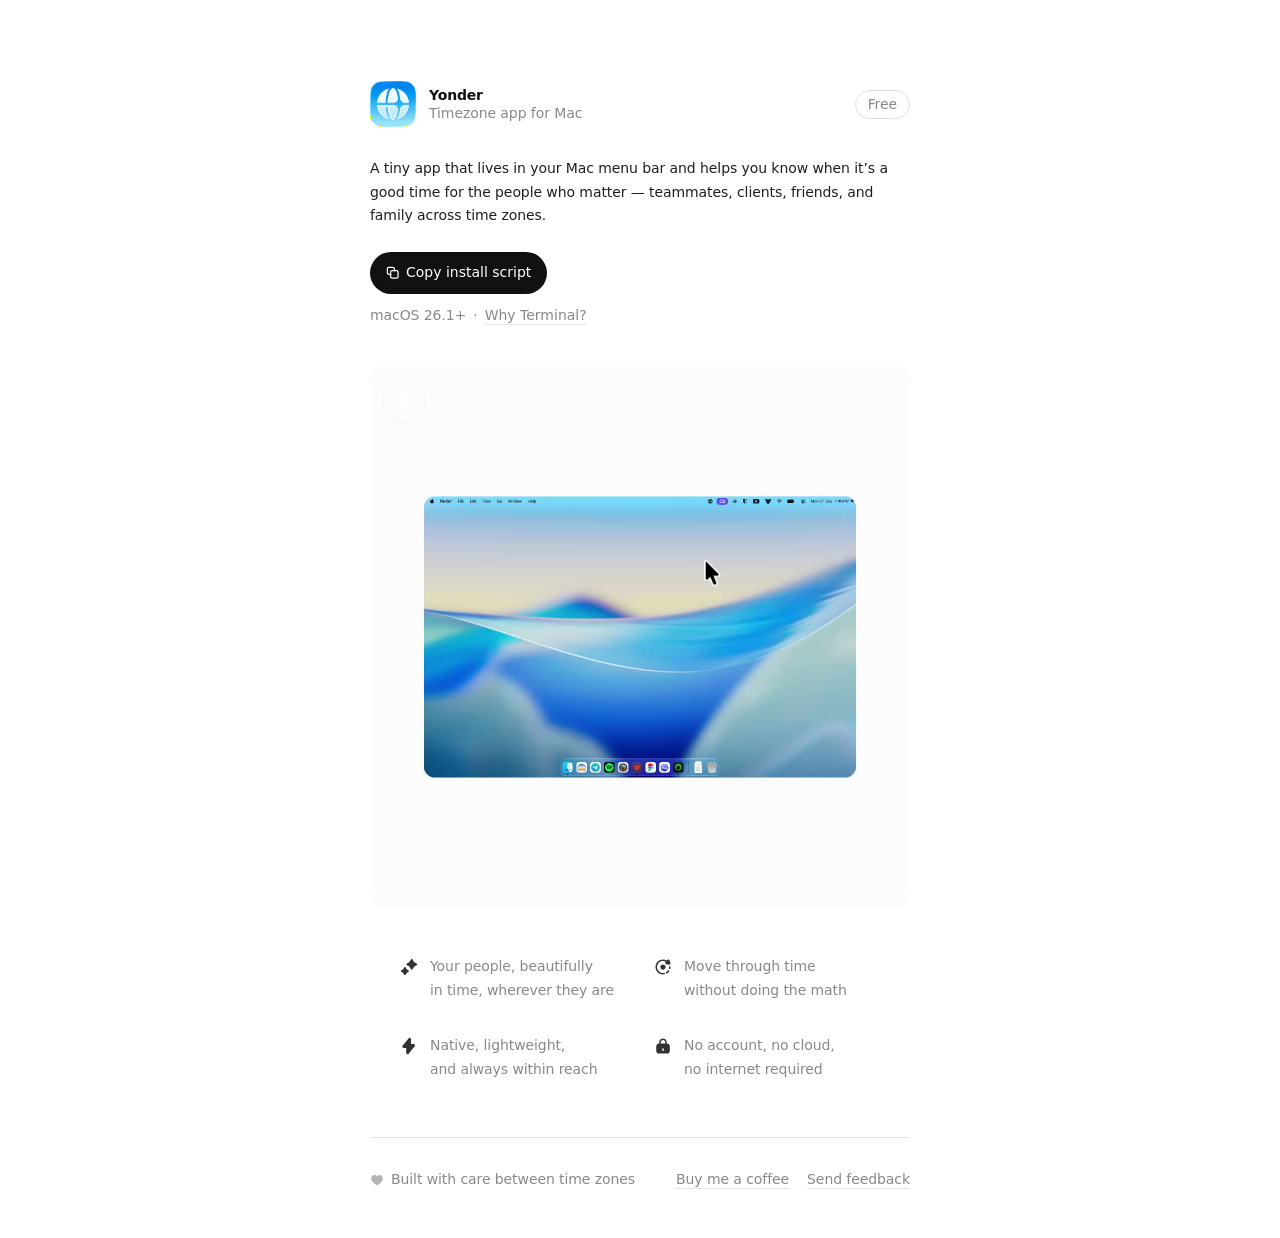
<file: index.html>
<!DOCTYPE html>
<html lang="en">
  <head>
    <meta charset="UTF-8" />
    <meta name="viewport" content="width=device-width, initial-scale=1" />
    <title>Yonder — timezone app for Mac</title>
    <meta name="description" content="A tiny app that lives in your Mac menu bar and helps you know when it's a good time for the people who matter — teammates, clients, friends, and family across time zones." />
    <!-- Open Graph -->
    <meta property="og:type" content="website" />
    <meta property="og:title" content="Yonder — timezone app for Mac" />
    <meta property="og:description" content="World clocks, made beautiful and human. Native Mac menu bar app for staying in sync across time zones." />
    <meta property="og:image" content="assets/web-preview.png" />
    <meta property="og:image:width" content="1200" />
    <meta property="og:image:height" content="630" />
    <!-- Twitter / X card -->
    <meta name="twitter:card" content="summary_large_image" />
    <meta name="twitter:title" content="Yonder — timezone app for Mac" />
    <meta name="twitter:description" content="World clocks, made beautiful and human. Native Mac menu bar app for staying in sync across time zones." />
    <meta name="twitter:image" content="assets/web-preview.png" />
    <link rel="icon" href="assets/logo.png" type="image/png" />
    <link rel="stylesheet" href="styles.css?v=16" />
    <script>document.documentElement.classList.add("js");</script>
  </head>
  <body>
    <main class="page">
      <div class="col">
        <header class="id reveal">
          <div class="avatar-wrap">
            <img class="avatar yonder-icon" src="assets/logo.png" width="46" height="46" alt="" />
          </div>
          <div class="id-text">
            <h1 class="id-name">Yonder</h1>
            <span class="id-role">Timezone app for Mac</span>
          </div>
          <span class="price-chip" aria-label="Free app">Free</span>
        </header>
        <section class="intro reveal" data-delay="60">
          <p>A tiny app that lives in your Mac menu bar and helps you know when it’s a good time for the people who matter — teammates, clients, friends, and family across time zones.</p>
          <div class="contact">
            <button class="btn install-copy" id="install-button" aria-label="Copy Yonder install script" aria-describedby="install-help"><span class="install-icon" aria-hidden="true"><svg class="copy-icon" viewBox="0 0 14 14" fill="none" stroke="currentColor" stroke-width="1.35" stroke-linecap="round" stroke-linejoin="round"><rect x="5" y="5" width="8" height="8" rx="1.5"/><path d="M9 5V3a1.5 1.5 0 0 0-1.5-1.5H3A1.5 1.5 0 0 0 1.5 3v4.5A1.5 1.5 0 0 0 3 9h2"/></svg><svg class="terminal-icon" viewBox="0 0 16 16" fill="none" stroke="currentColor" stroke-width="1.4" stroke-linecap="round" stroke-linejoin="round"><rect x="1.5" y="2.5" width="13" height="11" rx="2"/><path d="m4 6 2 2-2 2m4 0h3"/></svg></span><span id="copy-label">Copy install script</span></button>
          </div>
          <div class="install-help" id="install-help"><span>macOS 26.1+</span><span class="install-meta-divider" aria-hidden="true">·</span><span class="install-tip-host tip-host"><button class="install-tip-trigger" id="install-tip-trigger" type="button" aria-expanded="false" aria-controls="install-tip">Why Terminal?</button><span class="tip install-tip" id="install-tip" role="tooltip" aria-hidden="true"><span class="tip-line">Installs the latest version directly</span><span class="tip-line">and verifies the download</span></span></span></div>
          <p class="sr-only" id="copy-status" role="status" aria-live="polite"></p>
          <pre class="install-fallback" id="install-fallback" hidden tabindex="0" aria-label="Installation script"></pre>
        </section>
      </div>
      <section class="feed-wrap reveal" data-delay="140" aria-label="Yonder in action">
        <div class="thumb yonder-demo">
          <video id="yonder-demo" muted loop playsinline preload="none" data-src="assets/yonder-demo.mp4?v=4" poster="assets/poster.jpg?v=2" width="1080" height="1080"></video>
          <button class="video-control" id="video-control" type="button" aria-label="Pause video"><span class="video-control-disc" aria-hidden="true"><svg class="pause-icon" viewBox="0 0 24 24" fill="currentColor"><rect x="7" y="5" width="3.5" height="14" rx="1"/><rect x="13.5" y="5" width="3.5" height="14" rx="1"/></svg><svg class="play-icon" viewBox="0 0 24 24" fill="currentColor"><path d="m8.5 5 10.5 7-10.5 7Z"/></svg></span></button>
        </div>
      </section>
      <section class="col yonder-qualities" id="features" aria-label="Features">
        <div class="yonder-quality">
          <svg class="feature-icon" viewBox="0 0 24 24" fill="none" aria-hidden="true">
            <g>
              <path d="M15.6 15.7C15.2 15.7 14.9 15.5 14.7 15.2L13.5 13.1C13 12 12 11 10.9 10.4L8.80005 9.2C8.50005 9.1 8.30005 8.7 8.30005 8.4C8.30005 8 8.50005 7.7 8.80005 7.5L10.9 6.3C12 5.7 13 4.8 13.6 3.6L14.8 1.5C14.9 1.2 15.3 1 15.6 1C16 1 16.3 1.2 16.5 1.5L17.7 3.6C18.3 4.7 19.3 5.7 20.4 6.3L22.5 7.5C22.8 7.7 23 8 23 8.4C23 8.8 22.8 9.1 22.5 9.3L20.4 10.5C19.3 11.1 18.3 12.1 17.7 13.2L16.5 15.3C16.3 15.5 16 15.7 15.6 15.7Z" fill="black"/>
            </g>
            <g>
              <path d="M6.5 22.9998C6.1 22.9998 5.8 22.7998 5.6 22.4998L5 21.2998C4.5 20.2998 3.7 19.4998 2.7 18.9998L1.5 18.3998C1.2 18.1998 1 17.7998 1 17.4998C1 17.0998 1.2 16.7998 1.5 16.5998L2.7 15.9998C3.7 15.4998 4.5 14.6998 5 13.6998L5.6 12.4998C6 11.8998 7 11.8998 7.4 12.4998L8 13.6998C8.5 14.6998 9.3 15.4998 10.3 15.9998L11.5 16.5998C11.8 16.7998 12 17.0998 12 17.4998C12 17.8998 11.8 18.1998 11.5 18.3998L10.4 18.9998C9.4 19.4998 8.6 20.2998 8.1 21.2998L7.5 22.4998C7.2 22.7998 6.9 22.9998 6.5 22.9998Z" fill="black"/>
            </g>
          </svg>
          <p>Your people, beautifully<br> in time, wherever they are</p>
        </div>
        <div class="yonder-quality">
          <svg class="feature-icon" viewBox="0 0 24 24" fill="none" aria-hidden="true">
            <g>
              <path d="M19.9 9.0001C20 9.0001 20.1 9.0001 20.2 9.0001C20.7 9.0001 21.2 8.8001 21.6 8.4001C22 7.9001 22.1 7.3001 21.9 6.6001L20.8 3.2001C20.6 2.6001 20.1 2.1001 19.4 2.0001C18.8 1.9001 18.1 2.1001 17.7 2.6001L17.1 3.3001C15.5 2.5001 13.8 2.0001 12 2.0001C6.5 2.0001 2 6.5001 2 12.0001C2 17.5001 6.5 22.0001 12 22.0001C12.6 22.0001 13.2 21.9001 13.8 21.8001C14.3 21.7001 14.7 21.2001 14.6 20.6001C14.5 20.1001 14 19.7001 13.4 19.8001C13 20.0001 12.5 20.0001 12 20.0001C7.6 20.0001 4 16.4001 4 12.0001C4 7.6001 7.6 4.0001 12 4.0001C13.3 4.0001 14.6 4.3001 15.7 4.9001L15.3 5.4001C14.9 5.9001 14.7 6.6001 15 7.2001C15.3 7.8001 15.8 8.3001 16.4 8.4001L19.9 9.0001Z" fill="black"/>
              <path d="M20.9999 11C20.3999 11 19.9999 11.4 19.9999 12C19.9999 12.5 19.9999 13 19.8999 13.5C19.7999 14 20.1999 14.6 20.6999 14.7C20.7999 14.7 20.7999 14.7 20.8999 14.7C21.3999 14.7 21.7999 14.4 21.8999 13.9C21.9999 13.3 22.0999 12.7 22.0999 12.1C21.9999 11.4 21.5999 11 20.9999 11Z" fill="black"/>
              <path d="M18.5 16.6001C17.9 17.5001 17 18.3001 16 18.9001C15.5 19.2001 15.4 19.8001 15.7 20.3001C15.9 20.6001 16.2 20.8001 16.6 20.8001C16.8 20.8001 17 20.8001 17.1 20.7001C18.3 20.0001 19.4 19.0001 20.2 17.9001C20.5 17.4001 20.4 16.8001 20 16.5001C19.5 16.0001 18.9 16.1001 18.5 16.6001Z" fill="black"/>
            </g>
            <path d="M12 15.5C13.933 15.5 15.5 13.933 15.5 12C15.5 10.067 13.933 8.5 12 8.5C10.067 8.5 8.5 10.067 8.5 12C8.5 13.933 10.067 15.5 12 15.5Z" fill="black"/>
          </svg>
          <p>Move through time<br> without doing the math</p>
        </div>
        <div class="yonder-quality">
          <svg class="feature-icon" viewBox="0 0 24 24" fill="none" aria-hidden="true">
            <g>
              <path fill-rule="evenodd" clip-rule="evenodd" d="M14.6525 2.81776C14.6525 1.99328 14.155 1.34074 13.475 1.09898C12.8099 0.862554 12.0043 1.04272 11.521 1.71456L8.88041 4.991L6.73184 7.59138L3.34108 11.8102C3.31464 11.8431 3.29032 11.8776 3.26825 11.9136C2.91604 12.4874 2.94168 13.1651 3.16623 13.6773C3.39716 14.2041 3.93231 14.7392 4.73551 14.7392H8.24521V21.1538C8.24521 21.9993 8.76193 22.6335 9.43913 22.8818C10.084 23.1182 10.8382 22.9996 11.4143 22.5303C11.4696 22.4852 11.52 22.4343 11.5645 22.3785L16.2753 16.4718L18.3212 13.9718L18.3349 13.9546L19.6673 12.2512C19.6906 12.2215 19.7122 12.1904 19.732 12.1582C20.0842 11.5843 20.0585 10.9066 19.834 10.3944C19.603 9.86766 19.0679 9.3325 18.2647 9.3325H14.6525V2.81776Z" fill="black"/>
            </g>
          </svg>
          <p>Native, lightweight,<br> and always within reach</p>
        </div>
        <div class="yonder-quality">
          <svg class="feature-icon" viewBox="0 0 24 24" fill="none" aria-hidden="true">
            <g>
              <path d="M17.4 8.5H17V7.1C17.1 4.3 14.8 2 12 2C9.2 2 6.9 4.3 6.9 7.1V8.6H6.6C4.6 8.6 3 10.2 3 12.2V18.5C3 20.5 4.6 22.1 6.6 22.1H17.5C19.5 22.1 21.1 20.5 21.1 18.5V12.2C21 10.1 19.4 8.5 17.4 8.5ZM8.9 7.1C8.9 5.4 10.3 4 12 4C13.7 4 15.1 5.4 15.1 7.1V8.6H8.9V7.1Z" fill="black"/>
              <g>
                <path d="M12 18.7001C11.4 18.7001 11 18.3001 11 17.7001V16.1001C11 15.5001 11.4 15.1001 12 15.1001C12.6 15.1001 13 15.5001 13 16.1001V17.7001C13 18.3001 12.6 18.7001 12 18.7001Z" fill="white"/>
              </g>
            </g>
          </svg>
          <p>No account, no cloud,<br> no internet required</p>
        </div>
      </section>
      <footer class="foot reveal" data-delay="180">
        <div class="foot-row">
          <span class="foot-note"><img class="foot-heart" src="assets/heart.svg?v=2" width="14" height="14" alt="" />Built with care between time zones</span>
          <nav class="foot-links">
            <a href="https://web.tribute.tg/d/KLr" target="_blank" rel="noopener">Buy me a coffee</a>
            <a href="mailto:yonder.app@proton.me?subject=Yonder%20feedback">Send feedback</a>
          </nav>
        </div>
      </footer>
    </main>
    <script defer src="analytics.js?v=1"></script>
    <script defer src="main.js?v=14"></script>
  </body>
</html>
</file>
<file: styles.css>
/* Yonder: portfolio typography and interactions, without unused portfolio surfaces. */

:root {
  --bg: #ffffff;
  --ink: #111111;
  --muted: #888888;
  --line: #e2e2e2;
  --fs: 14px;
  --col: 540px;
  --feed-w: 1200px;
  --pad: 24px;
  --r: 14px;
  --ease: cubic-bezier(.32,.72,.32,1);
  --font: ui-sans-serif, system-ui, -apple-system, "Segoe UI", sans-serif;
  --mono: ui-monospace, "SF Mono", "JetBrains Mono", Menlo, Consolas, monospace;
}

.tip-host {
  display: inline-block;
  position: relative;
}

.tip {
  position: absolute;
  bottom: calc(100% + 6px);
  left: 50%;
  transform: translateX(-50%) translateY(4px);
  background: var(--ink);
  color: var(--bg);
  padding: 3px 9px;
  border-radius: 6px;
  font-size: .857em;
  width: max-content;
  text-align: left;
  opacity: 0;
  pointer-events: none;
  transition: opacity .15s, transform .15s;
  z-index: 20;
  line-height: 1.5;
}

.tip-line {
  display: block;
  white-space: nowrap;
}

* {
  box-sizing: border-box;
}

::selection {
  background: color-mix(in srgb, var(--ink) 10%, transparent);
}

a {
  color: inherit;
}

:where(a, button):focus-visible {
  outline: 2px solid var(--ink);
  outline-offset: 3px;
}

.page {
  width: 100%;
  max-width: var(--feed-w);
  margin-inline: auto;
  padding: clamp(52px, 9vh, 100px) var(--pad) 0;
}

.col {
  max-width: var(--col);
  margin-inline: auto;
}

.id {
  display: flex;
  align-items: center;
  gap: 13px;
  margin-bottom: 30px;
}

.avatar-wrap {
  position: relative;
  flex: none;
}

.avatar {
  width: 46px;
  height: 46px;
  border-radius: 50%;
  object-fit: cover;
  background: var(--line);
  display: block;
  box-shadow: 0 0 0 .5px var(--line), 0 1px 2px rgba(0,0,0,.05);
}

.id-text {
  display: flex;
  flex-direction: column;
  gap: 0;
  line-height: 1.3;
}

.id-name {
  margin: 0;
  font-size: var(--fs);
  font-weight: 600;
  letter-spacing: -0.012em;
  white-space: nowrap;
}

.id-role {
  color: var(--muted);
  overflow: hidden;
  height: 1.3em;
}

.intro {
  display: flex;
  flex-direction: column;
  gap: 17px;
}

.intro p {
  margin: 0;
  color: color-mix(in oklab, var(--ink) 86%, var(--muted));
}

.contact {
  margin-top: 24px;
  display: flex;
  align-items: center;
  gap: 12px;
  flex-wrap: wrap;
}

.btn {
  appearance: none;
  font: inherit;
  font-weight: 500;
  color: var(--bg);
  background: var(--ink);
  border: 0;
  border-radius: 999px;
  padding: 9px 16px;
  cursor: pointer;
  display: inline-flex;
  align-items: center;
  gap: 7px;
  text-decoration: none;
  white-space: nowrap;
  transition: transform .14s var(--ease), background .18s;
}

.btn:hover {
  background: color-mix(in oklab, var(--ink) 88%, black);
}

.btn:active {
  transform: scale(.97);
}

.thumb {
  width: 100%;
  margin-inline: auto;
  border-radius: var(--r);
  border: none;
  display: flex;
  align-items: center;
  justify-content: center;
  color: var(--muted);
  font-family: var(--mono);
  letter-spacing: 0.02em;
  overflow: hidden;
  transition: transform .25s var(--ease), box-shadow .25s var(--ease);
}

.foot-row {
  display: flex;
  align-items: center;
  justify-content: space-between;
  gap: 16px;
}

.foot-links {
  display: flex;
  gap: 18px;
  flex-wrap: wrap;
  align-items: center;
}

.foot-links a:hover {
  color: var(--ink);
  text-decoration-color: var(--ink);
}

@media (prefers-reduced-motion: no-preference) {
  .js .reveal {
    opacity: 0;
    transform: translateY(8px);
  }
  .js .reveal.in {
    opacity: 1;
    transform: none;
    transition: opacity .6s var(--ease), transform .6s var(--ease);
  }
}

@media (max-width: 480px) {
  :root {
    --pad: 20px;
  }
  body {
    text-wrap: wrap;
  }
}

html {
  -webkit-text-size-adjust: 100%;
  overflow-x: clip;
  font-size: 14px;
  font-family: var(--font);
  line-height: 1.68;
  font-feature-settings: normal;
}

body {
  margin: 0;
  overflow-x: clip;
  background: var(--bg);
  color: var(--ink);
  font-family: var(--font);
  font-size: var(--fs);
  line-height: 1.68;
  font-weight: 400;
  letter-spacing: -0.006em;
  -webkit-font-smoothing: antialiased;
  text-rendering: optimizeLegibility;
  text-wrap: pretty;
  font-feature-settings: normal;
}

.yonder-icon {
  border-radius: 11px;
  background: transparent;
  box-shadow: none;
}

.yonder-demo video {
  display: block;
  width: 100%;
  height: 100%;
  object-fit: contain;
  cursor: default;
}

.feature-icon {
  width: 18px;
  height: 18px;
  margin-top: 3px;
  flex: none;
  overflow: visible;
  opacity: .8;
}

@media (max-width:480px) {
  .yonder-qualities {
    gap: 24px 16px;
  }
  .yonder-quality {
    gap: 8px;
  }
  .foot-row {
    align-items: flex-start;
  }
  .foot-links {
    gap: 12px;
    justify-content: flex-end;
  }
}

.id-role,.foot-note {
  color: var(--muted);
}

.install-help {
  font-size: var(--fs);
  color: var(--muted);
}

.contact .btn {
  min-height: 42px;
}

.sr-only {
  position: absolute;
  width: 1px;
  height: 1px;
  padding: 0;
  margin: -1px;
  overflow: hidden;
  clip-path: inset(50%);
  white-space: nowrap;
  border: 0;
}

.install-fallback {
  max-width: 100%;
  padding: 14px;
  background: var(--line);
  border-radius: var(--r);
  white-space: pre-wrap;
  overflow-wrap: anywhere;
  font: var(--fs)/1.6 var(--mono);
}

@media (max-width:380px) {
  .yonder-qualities {
    grid-template-columns: 1fr;
  }
  .foot-row {
    flex-wrap: wrap;
  }
  .foot-links {
    justify-content: flex-start;
  }
}

.install-copy {
  overflow: hidden;
  max-width: 100%;
  transition: background .18s,transform .14s var(--ease),width .32s var(--ease);
}

.install-icon {
  position: relative;
  width: 13px;
  height: 13px;
  flex: none;
}

.install-icon svg {
  position: absolute;
  inset: 0;
  width: 13px;
  height: 13px;
  transition: opacity .3s,filter .3s,transform .3s var(--ease);
}

.terminal-icon {
  opacity: 0;
  filter: blur(2px);
  transform: scale(.25);
}

.install-copy.is-copied .copy-icon {
  opacity: 0;
  filter: blur(2px);
  transform: scale(.25);
}

.install-copy.is-copied .terminal-icon {
  opacity: 1;
  filter: blur(0);
  transform: scale(1);
}

#copy-label {
  display: block;
  white-space: nowrap;
}

.intro .install-help {
  margin-top: -7px;
  font-size: var(--fs);
  color: var(--muted);
}

.install-tip-host {
  position: relative;
  display: inline-block;
}

.install-tip-trigger {
  appearance: none;
  border: 0;
  background: none;
  padding: 0;
  font: inherit;
  color: inherit;
  cursor: pointer;
  text-decoration: underline;
  text-underline-offset: 4px;
  text-decoration-thickness: 1px;
  text-decoration-color: var(--line);
  transition: color .18s,text-decoration-color .4s ease;
}

.install-tip-trigger:hover,.install-tip-trigger[aria-expanded="true"] {
  color: var(--ink);
  text-decoration-color: var(--ink);
}

.yonder-demo {
  max-width: var(--col);
  aspect-ratio: 1;
  background: var(--line);
  position: relative;
}

.video-control {
  position: absolute;
  inset: 0;
  width: 100%;
  height: 100%;
  display: block;
  appearance: none;
  border: 0;
  padding: 0;
  background: transparent;
  cursor: pointer;
  border-radius: inherit;
  z-index: 1;
}

.video-control-disc {
  position: absolute;
  top: 14px;
  left: 14px;
  display: grid;
  place-items: center;
  width: 40px;
  height: 40px;
  border: 1px solid #ffffff40;
  border-radius: 50%;
  background: #ffffff12;
  backdrop-filter: blur(18px) saturate(1.3);
  -webkit-backdrop-filter: blur(18px) saturate(1.3);
  color: #fff;
  box-shadow: 0 1px 5px #0000000a;
  opacity: 0;
  transform: scale(.85);
  transition: opacity .2s,transform .3s var(--ease);
}

.video-control svg {
  grid-area: 1/1;
  position: static;
  display: block;
  width: 20px;
  height: 20px;
  transition: opacity .2s,transform .3s var(--ease),filter .2s;
}

.video-control .play-icon {
  opacity: 0;
  transform: scale(.3);
  filter: blur(2px);
}

.yonder-demo:hover .video-control-disc,.video-control:focus-visible .video-control-disc,.video-control.is-paused .video-control-disc {
  opacity: 1;
  transform: scale(1);
}

.video-control:active .video-control-disc {
  transform: scale(.9);
}

.video-control.is-paused .play-icon {
  opacity: 1;
  transform: scale(1);
  filter: blur(0);
}

.video-control.is-paused .pause-icon {
  opacity: 0;
  transform: scale(.3);
  filter: blur(2px);
}

.foot-note {
  display: inline-flex;
  align-items: center;
  gap: 7px;
  white-space: nowrap;
  font-size: var(--fs);
}

.foot-heart {
  width: 14px;
  height: 14px;
  flex: none;
  transform-origin: center;
  animation: heartbeat 2.4s ease-in-out infinite;
}

.foot-links a {
  display: inline-flex;
  align-items: center;
  min-height: 36px;
  color: var(--muted);
  text-decoration: underline;
  text-underline-offset: 4px;
  text-decoration-thickness: 1px;
  text-decoration-color: var(--line);
  transition: color .18s,text-decoration-color .4s ease;
}

@media (hover:none) {
  .video-control-disc {
    opacity: 1;
    transform: scale(1);
  }
}

@media (prefers-reduced-motion:reduce) {
  .install-copy,.install-icon svg,#copy-label,.video-control-disc,.video-control svg,.foot-heart {
    transition: none !important;
  }
}

@keyframes heartbeat {
  0%,42%,100% {
    transform: scale(1);
  }
  10% {
    transform: scale(1.25);
  }
  20% {
    transform: scale(.96);
  }
  30% {
    transform: scale(1.17);
  }
}

@media (prefers-reduced-motion:reduce) {
  .foot-heart {
    animation: none;
  }
}

.price-chip {
  margin-left: auto;
  align-self: center;
  padding: 3px 12px;
  border: 1px solid var(--line);
  border-radius: 999px;
  color: var(--muted);
  font-size: var(--fs);
  line-height: 1.5;
  background: var(--bg);
  box-shadow: 0 1px 2px #00000003;
  white-space: nowrap;
}

.install-meta-divider {
  margin: 0 7px;
  color: var(--muted);
}

.intro .contact {
  margin-top: 7px;
}

.feed-wrap {
  margin-top: 40px;
}

.foot {
  display: flex;
  flex-direction: column;
  gap: 18px;
  max-width: var(--col);
  margin-inline: auto;
  border-top: 1px solid var(--line);
  margin-top: 56px;
  padding: 24px 0 40px;
}

.foot .foot-row {
  flex-wrap: wrap;
  gap: 12px 20px;
}

.install-tip-host.tip-host > .tip {
  top: calc(100% + 8px);
  bottom: auto;
  left: 50%;
  max-width: calc(100vw - 32px);
  opacity: 0;
  transform: translateX(calc(-50% + var(--tip-shift,0px))) translateY(-4px);
}

.install-tip-host.tip-host > .tip.is-visible {
  opacity: 1;
  transform: translateX(calc(-50% + var(--tip-shift,0px))) translateY(0);
}

@media (max-width:600px) {
  .page {
    padding-top: 48px;
  }
  .id {
    margin-bottom: 24px;
    gap: 12px;
  }
  .price-chip {
    padding: 3px 11px;
  }
  .intro {
    gap: 16px;
  }
  .intro .contact {
    margin-top: 8px;
  }
  .contact .btn {
    min-height: 44px;
  }
  .intro .install-help {
    margin-top: -6px;
  }
  .feed-wrap {
    margin-top: 32px;
  }
  .yonder-quality br {
    display: none;
  }
  .foot {
    margin-top: 36px;
    padding: 24px 0 32px;
  }
  .foot .foot-row {
    flex-direction: column;
    align-items: flex-start;
    gap: 12px;
  }
  .foot-links {
    gap: 20px;
    justify-content: flex-start;
  }
  .foot-links a {
    min-height: 40px;
  }
  .foot-note {
    white-space: normal;
  }
  .video-control-disc {
    top: 12px;
    left: 12px;
  }
}

@media (max-width:350px) {
  .page {
    padding-inline: 16px;
  }
  .id {
    gap: 10px;
  }
  .price-chip {
    padding-inline: 9px;
  }
}

.yonder-qualities {
  margin-top: 48px;
  display: grid;
  max-width: 480px;
  grid-template-columns: repeat(2,minmax(0,1fr));
  gap: 32px 28px;
  justify-items: center;
  margin-inline: auto;
}

.yonder-quality {
  display: flex;
  width: 100%;
  flex-direction: row;
  align-items: flex-start;
  text-align: left;
  gap: 12px;
}

.yonder-quality .feature-icon {
  margin-top: 3px;
  width: 18px;
  height: 18px;
}

.yonder-quality p {
  margin: 0;
  color: var(--muted);
  font: inherit;
  max-width: none;
  text-wrap: wrap;
}

@media (max-width:600px) {
  .yonder-qualities {
    max-width: 360px;
    grid-template-columns: repeat(2,minmax(0,1fr));
    gap: 28px 20px;
    margin-top: 36px;
  }
  .yonder-quality {
    flex-direction: column;
    align-items: center;
    text-align: center;
    gap: 10px;
  }
  .yonder-quality .feature-icon {
    margin-top: 0;
    width: 20px;
    height: 20px;
  }
  .yonder-quality p {
    max-width: 22ch;
    line-height: 1.6;
    text-wrap: balance;
  }
}

@media (max-width:350px) {
  .yonder-qualities {
    gap: 24px 16px;
  }
}
</file>
